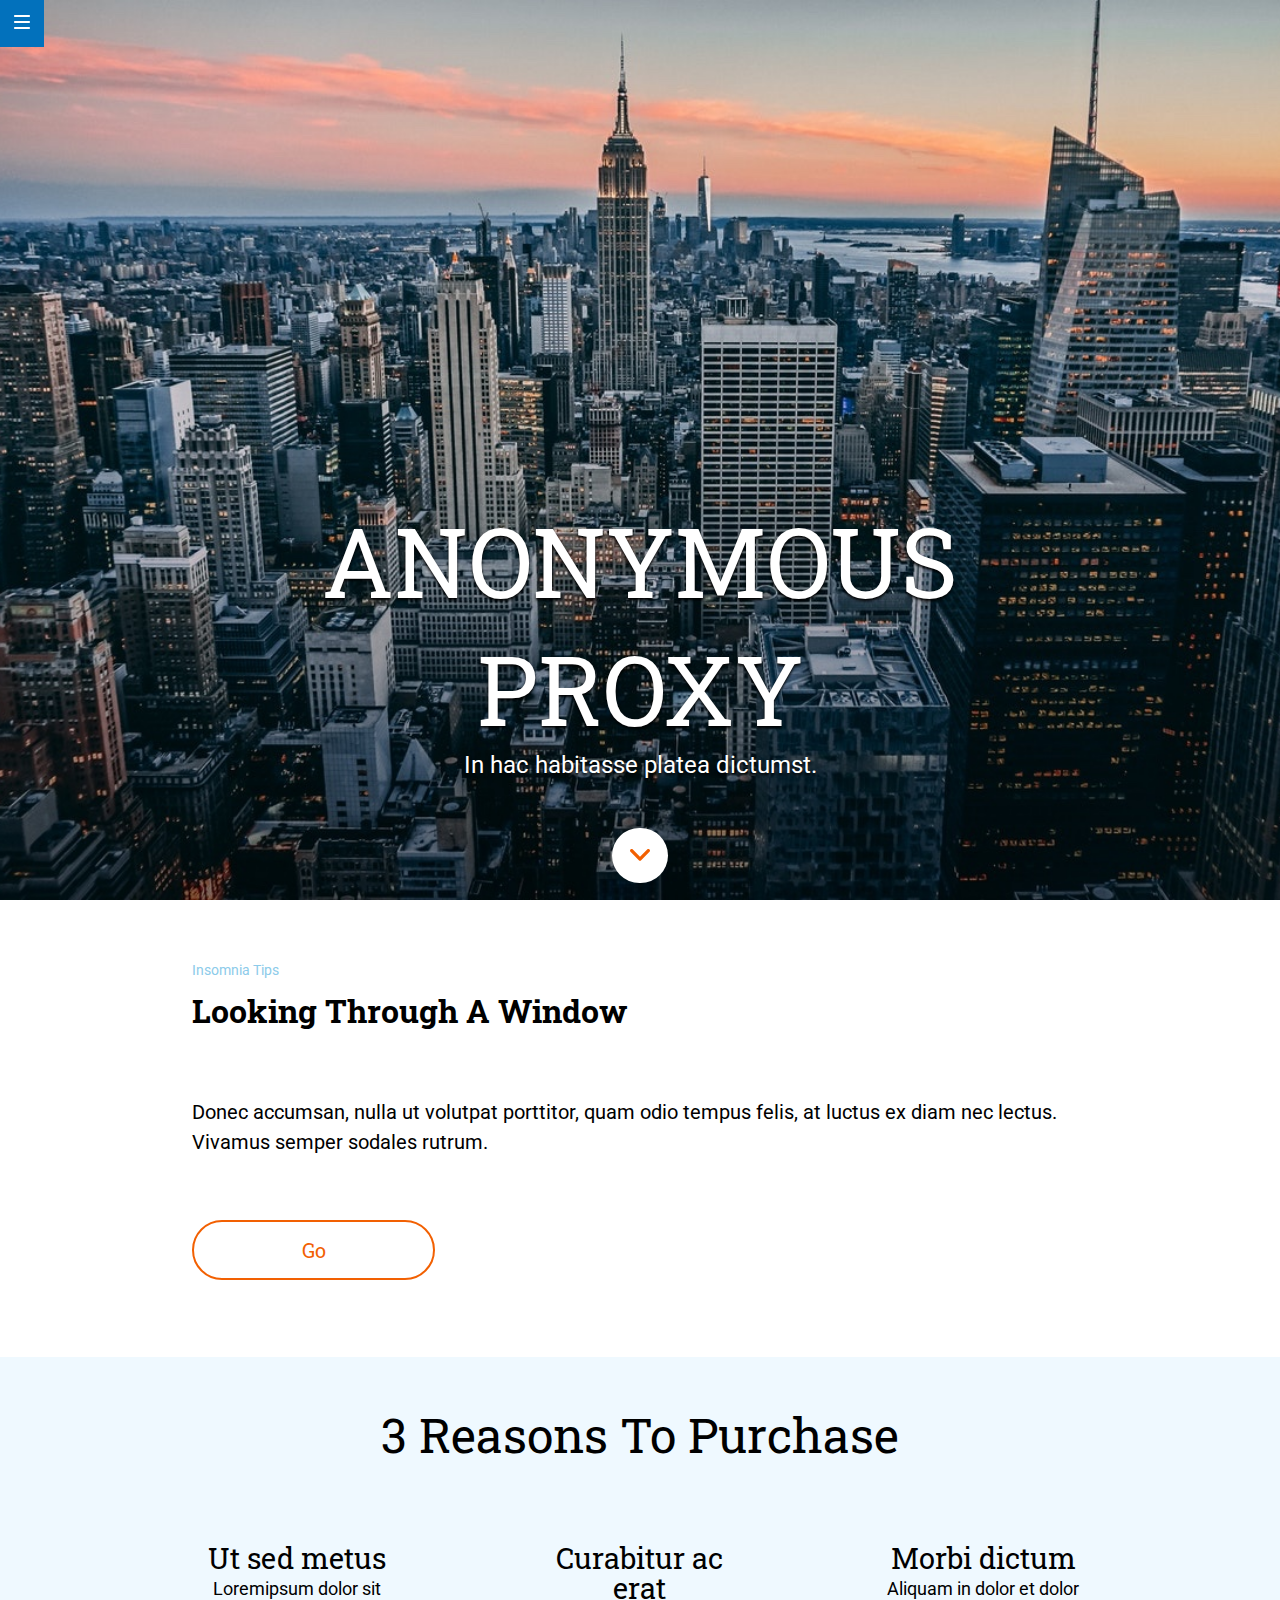
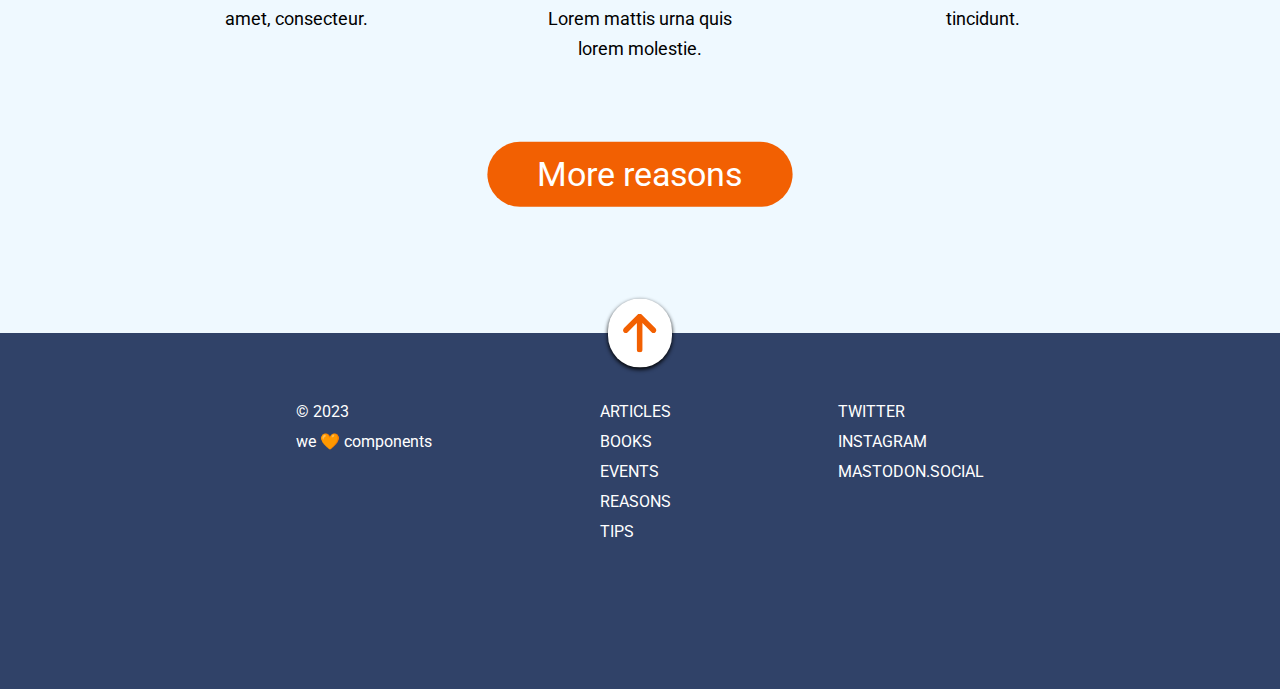
<file: docs/index.html>
<!DOCTYPE html>
<html lang="es">
  <head>
    <meta charset="UTF-8" />
    <meta name="viewport" content="width=device-width, initial-scale=1" />
    <link
      href="https://fonts.googleapis.com/css2?family=Roboto+Slab:wght@700&family=Roboto:wght@400;500&display=swap"
      rel="stylesheet"
    />
    <link rel="preconnect" href="https://fonts.googleapis.com" />
    <link rel="preconnect" href="https://fonts.gstatic.com" crossorigin />
    <link rel="stylesheet" href="./assets/css/main.css" />
    <link rel="icon" href="./assets/images/octopus_icon.svg" type="svg" />
    <title>Anonymous Proxy</title>
  </head>
  <body>
    <header>
      <figure class="header__menu">
        <a target="_blank" href="https://adalab.es">
          <img
            class="header__menu--icon"
            src="./assets/images/ico-menu.svg"
            alt="Icono de menú"
          />
        </a>
      </figure>

    </header>
    <main>
      <section class="hero" id="top">
  <div class="centralColumn">
    <article class="hero__section">
      <h1 class="hero__section--title">anonymous proxy</h1>
      <p class="hero__section--text">In hac habitasse platea dictumst.</p>
      <a href="#section2" class="hero__section--scroll">
        <img
          class="scroll-img"
          src="./assets/images/ico-scroll-down.svg"
          alt="Icono de flecha apuntando hacia abajo"
      /></a>
    </article>
  </div>
</section>


      <section class="section1">
        <div class="centralColumn">
          <p class="section1__subtitle">insomnia tips</p>
          <h2 class="section1__title">looking through a window</h2>
          <p class="section1__text">
            Donec accumsan, nulla ut volutpat porttitor, quam odio tempus felis, at
            luctus ex diam nec lectus. Vivamus semper sodales rutrum.
          </p>
          <a class="section1__link" href="https://adalab.es" target="_blank"> Go</a>
        </div>
      </section>


      <section class="section2" id="section2">
        <div class="centralColumn">
          <h2 class="section2__title">3 reasons to purchase</h2>
          <div class="section2__grid">
            <article class="row">
              <h3 class="row__title"><span class="caps">ut</span> sed metus</h3>
              <p class="row__text">
                <span class="caps">lorem</span>ipsum dolor sit amet, consecteur.
              </p>
            </article>
            <article class="row">
              <h3 class="row__title"><span class="caps">curabitur</span> ac erat</h3>
              <p class="row__text">
                <span class="caps">lorem</span> mattis urna quis lorem molestie.
              </p>
            </article>
            <article class="row">
              <h3 class="row__title"><span class="caps">morbi</span> dictum</h3>
              <p class="row__text">
                <span class="caps">aliquam</span> in dolor et dolor tincidunt.
              </p>
            </article>
          </div>
          <div class="section2__button">
            <a class="section2__button--link" href="https://adalab.es"
              ><span class="caps">more</span> reasons</a
            >
          </div>
        </div>
      </section>


    </main>
    <footer>
      <a href="#top" class="arrow-link"
        ><img
          class="footer__arrow"
          src="./assets/images/ico-arrow.svg"
          alt="Icono de flecha apuntando hacia arriba"
      /></a>

      <div class="footer">
        <nav class="menu">
          <ul class="menu__list">
            <li><a class="menu__list--item" href="https://adalab.es">articles</a></li>
            <li><a class="menu__list--item" href="https://adalab.es">books</a></li>
            <li><a class="menu__list--item" href="https://adalab.es">events</a></li>
            <li><a class="menu__list--item" href="https://adalab.es">reasons</a></li>
            <li><a class="menu__list--item" href="https://adalab.es">tips</a></li>
          </ul>
        </nav>
        <nav class="menu">
          <ul class="menu__list social">
            <li><a class="menu__list--item" href="https://adalab.es">twitter</a></li>
            <li>
              <a class="menu__list--item" href="https://adalab.es">instagram</a>
            </li>
            <li>
              <a class="menu__list--item" href="https://adalab.es">mastodon.social</a>
            </li>
          </ul>
        </nav>
        <div class="copy">
          <small class="copy__year">&copy; 2023</small>
          <p class="copy__text">we 🧡 components</p>
        </div>
      </div>

    </footer>
  </body>
</html>
</file>
<file: docs/assets/css/main.css>
html,body,div,span,applet,object,iframe,h1,h2,h3,h4,h5,h6,p,blockquote,pre,a,abbr,acronym,address,big,cite,code,del,dfn,em,img,ins,kbd,q,s,samp,small,strike,strong,sub,sup,tt,var,b,u,i,center,dl,dt,dd,ol,ul,li,fieldset,form,label,legend,table,caption,tbody,tfoot,thead,tr,th,td,article,aside,canvas,details,embed,figure,figcaption,footer,header,hgroup,menu,nav,output,ruby,section,summary,time,mark,audio,video{margin:0;padding:0;border:0;font-size:62,5%;font:inherit;vertical-align:baseline;box-sizing:border-box}article,aside,details,figcaption,figure,footer,header,hgroup,menu,nav,section{display:block}body{line-height:1}ol,ul{list-style:none}blockquote,q{quotes:none}blockquote:before,blockquote:after,q:before,q:after{content:'';content:none}table{border-collapse:collapse;border-spacing:0}.header__menu{background-color:#0271bc;position:fixed;padding:15px 14px}.footer__arrow{width:15%;background-color:#fff;box-shadow:0 2px 4px 0 #000;border-radius:50px;padding:12px;position:absolute;left:50%;transform:translateX(-50%) translateY(-50%)}@media screen and (min-width: 768px){.footer__arrow{width:8%;left:46%;padding:15px;left:50%;transform:translateX(-50%) translateY(-50%)}}@media screen and (min-width: 1024px){.footer__arrow{width:5%}}.footer{background-color:#304268;display:flex;flex-direction:column;align-items:center;text-align:center;padding:20%}@media screen and (min-width: 768px){.footer{padding:8% 0 8% 0;flex-direction:row;justify-content:space-around;align-items:flex-start;text-align:left}}@media screen and (min-width: 1024px){.footer{justify-content:space-evenly;padding:5% 10% 10% 10%}}@media screen and (min-width: 768px){.menu{order:1}}.menu__list{position:relative;padding-bottom:20%}.menu__list--item{text-decoration:none;color:#fff;text-transform:uppercase;line-height:1.87rem}.copy{color:#fff;line-height:1.87rem}:root{font-family:'Roboto Slab', serif}:root{font-family:'Roboto', sans-serif}html{scroll-behavior:smooth}.centralColumn{max-width:90%;margin:0 auto}@media screen and (min-width: 768px){.centralColumn{max-width:70%}}.hero__section--scroll:hover{transition:all ease-in-out .5s;filter:blur(5px)}.section1__link:hover{background-color:#f26002;color:#fff;transition:all .5s ease-in-out;filter:opacity(0.5)}.section2__button--link:hover{background-color:#fff;color:#f26002;transition:all .5s ease-in-out;filter:opacity(0.5);border:2px solid #f26002}.arrow-link:hover .footer__arrow{transition:all ease-in-out .5s;filter:blur(5px)}.section1{display:flex;flex-direction:column;justify-content:center;padding-top:8%;padding-bottom:8%}@media screen and (min-width: 768px){.section1{padding-top:5%;padding-bottom:6%}}.section1__subtitle{color:#8ccbea;text-transform:capitalize;font-family:"Roboto",sans-serif;font-size:0.9rem;padding-bottom:2%}.section1__title{text-transform:capitalize;font-family:"Roboto Slab",serif;font-weight:bold;font-size:1.5rem;line-height:1.87rem;padding-bottom:4%}@media screen and (min-width: 1024px){.section1__title{font-size:2rem;padding-bottom:8%}}.section1__text{font-family:"Roboto",sans-serif;font-size:1.12rem;line-height:1.87rem;padding-bottom:7%}@media screen and (min-width: 1024px){.section1__text{font-size:1.25rem}}.section1__link{border:solid 2px #f26002;border-radius:50px;text-decoration:none;color:#f26002;font-family:"Roboto Slab",serif;font-size:1.25rem;padding:2% 6%;display:inline-block}@media screen and (min-width: 1024px){.section1__link{padding:2% 12%}}.section2{background-color:#eff9ff}@media screen and (min-width: 1024px){.section2{padding-bottom:4%}}.section2__title{text-align:center;font-family:"Roboto Slab",serif;font-size:1.5rem;text-transform:capitalize;line-height:1.87rem;padding:7% 0.5% 0.5%}@media screen and (min-width: 1024px){.section2__title{font-size:2rem}}@media screen and (min-width: 1024px){.section2__title{font-size:3rem}}.section2__grid{display:grid;grid-template-columns:1fr;grid-template-rows:1fr 1fr 1fr;gap:15%;padding:10% 15% 0 15%}@media screen and (min-width: 768px){.section2__grid{grid-template-columns:1fr 1fr 1fr;grid-template-rows:1fr;padding:5% 2% 0 2%}}@media screen and (min-width: 1024px){.section2__grid{padding:10% 0 0 0}}.section2__button{text-align:center;margin-top:40%;padding-top:5%;padding-bottom:20%}@media screen and (min-width: 768px){.section2__button{margin-top:4%;transform:scale(0.7);padding-bottom:10%}}.section2__button--link{text-decoration:none;color:#fff;font-family:"Roboto",sans-serif;font-size:1.5rem;background-color:#f26002;border-radius:50px;padding:4% 12%}@media screen and (min-width: 768px){.section2__button--link{padding:2% 8%}}@media screen and (min-width: 1024px){.section2__button--link{font-size:3rem}}.row{text-align:center}.row__title{font-family:"Roboto Slab",serif;line-height:1.87rem;font-size:1.12rem}@media screen and (min-width: 1024px){.row__title{font-size:1.8rem}}.row__text{font-family:"Roboto",sans-serif;line-height:1.87rem;font-size:1.12rem}.caps{text-transform:capitalize}.hero{width:100%;height:100vh;background-image:url("../images/cover.jpg");background-position:center;background-repeat:no-repeat;background-size:cover;display:flex;flex-direction:column;justify-content:flex-end;align-items:center}.hero__section{text-align:center;color:#fff;text-shadow:0 2px 3px #000;padding-bottom:20%}@media screen and (min-width: 768px){.hero__section{padding-bottom:8%}}@media screen and (min-width: 1024px){.hero__section{padding-bottom:4%}}.hero__section--title{font-family:"Roboto Slab",serif;text-transform:uppercase;font-size:2.5rem;line-height:3.4rem}@media screen and (min-width: 768px){.hero__section--title{font-size:5rem;line-height:6rem}}@media screen and (min-width: 1024px){.hero__section--title{font-size:6rem;line-height:8rem}}.hero__section--text{font-family:"Roboto",sans-serif;margin-top:3%;font-size:1rem;padding-bottom:20%}@media screen and (min-width: 768px){.hero__section--text{font-size:1.5rem;padding-bottom:8%}}@media screen and (min-width: 1024px){.hero__section--text{margin-top:0}}.hero__section--scroll{background-color:#fff;border-radius:50px;padding:4%}@media screen and (min-width: 1024px){.hero__section--scroll{padding:2%}}
</file>
